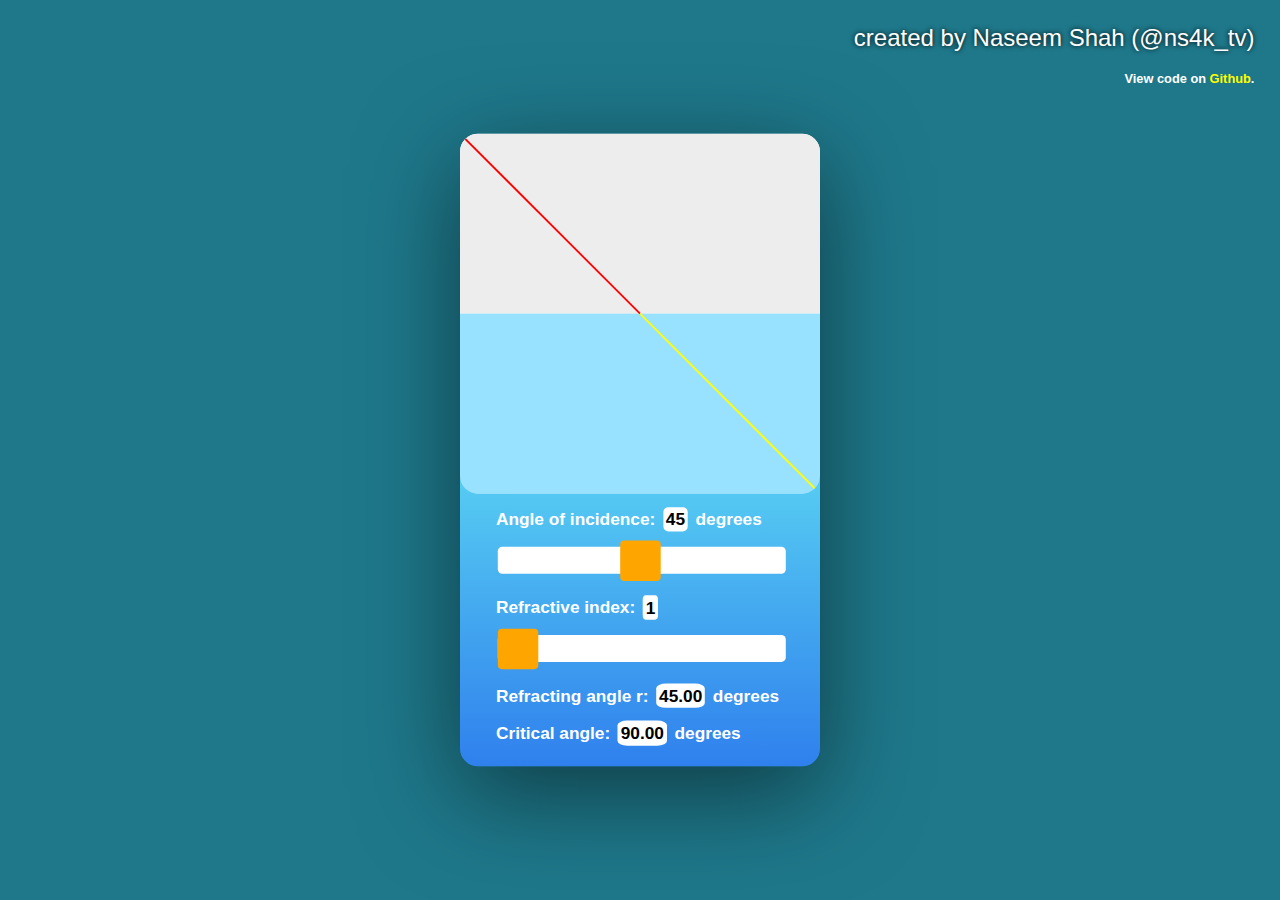
<file: index.html>
<!DOCTYPE html>
<html lang="en">
<head>
  <style>
   :root{
     --size: 1;
   }   
    .container{
      display: inline-block;
      position: absolute;
      top: 50%;
      left: 50%;
      
      -webkit-transform: translate(-50%,-50%) scale( var(--size) );
      transform: translate(-50%,-50%) scale(--size);
      box-shadow: 0px 30px 110px rgba(0, 0, 0, 0.5);
      border-radius: 20px;      
      
    }
    
    body {
      
      font-family: Helvetica, sans-serif;
      margin:0%;
      background: #1e788a;
    

    }
    #demo, #demo2, #angler, #anglec{
      font-weight: bold;
      color: black;
      background: white;
      padding: 1%;
      margin:1%;
      border-radius: 20%;
    }
    .controls-container {
     
     width: 400px;
     background: linear-gradient(#56CCF2,#2F80ED);
     padding: 4% 10% 2% 10% ;
     font-weight: bold;
     font-size: .8em;
     box-sizing: border-box;
     margin-top: -20px;
     border-radius: 0 0 20px 20px; 

    }
    .slidecontainer {
    width: 100%;
    }
    .sim-container svg {
    position: relative;
    height:400px;
    width: 400px;
    border-radius: 20px;
    background: #ffffff;
    
    text-align: center;
    -webkit-transition: 1s;
    transition: box-shadow 0.3s ease-in-out;
    
    }
    .sim-container{
      
     /* background: #4CAF50;*/
      
      margin: 0px;
     
      
    } 
    
  
    
    .slider {
    -webkit-appearance: none;
    width: 100%;
    height: 30px;
    border-radius: 5px;
    background: #ffffff;
    outline: none;
    opacity: 1;
    
    }
    .slidecontainer{
      line-height: 2em;
      color: white;
    }
    
    
    .slider::-webkit-slider-thumb {
    -webkit-appearance: none;
    appearance: none;
    width: 45px;
    height: 45px;
    border-radius: 10%;
    background: orange;
    opacity: 1;
    cursor: pointer;
    }
    
    .slider::-moz-range-thumb {
      width: 45px;
    height: 45px;
    border-radius: 10%;
    background: orange;
    opacity: 1;
    cursor: pointer;
    
    }
    .created-by {
      text-align: right;
      font-weight: 300;
      font-size: 1.5em;
      color: white;
      text-shadow: 0px 0px 5px black;
      padding-right: 2%;
      margin-bottom: 0;
    }
    a{
      text-decoration: none;
      color:  yellow;
    }
    h4
    {
      text-align: right;
      color: white;
      margin-right: 2%;
      font-weight: bold;
      font-size: 0.8em;
    }  
   
    </style>
  <title>RefractionX by Naseem Shah</title>
</head>
<body>
<section>
      <h3 class="created-by">created by Naseem Shah (@ns4k_tv) <h3> <h4>View code on <a href="https://github.com/naseemshah/RefractionX/">Github</a>. </h4>
</section>
</section>
<div class="container" id="container">
<section>
  <div class="sim-container" >
  
  <svg >
  <rect  width="600" height="200" x="0" y="0" style="fill:rgba(235, 235, 235, 0.918); stroke-width:10;" fill-opacity="1" />
  <rect id="rect" width="600" height="250" x="0" y="200" style="fill:rgb(0, 183, 255); stroke-width:10;" fill-opacity="0.4" />
  <line id="item" x1="0" y1="0" x2="200" y2="200" transform="rotate(0,200,200)" style="stroke:rgb(255,0,0);stroke-width:2" />
  <line id="item2" x1="200" y1="200" x2="400" y2="400" transform="rotate(0,200,200)" style="stroke:rgb(255, 255, 0);stroke-width:2" />
  </svg>
</div>
</section>

<section class="controls-container"> 
  <div class="slidecontainer">
  <h2>Angle of incidence: <span id="demo"></span> degrees</h2>
  <input type="range" min="1" max="90" value="45" class="slider" id="myRange">
  
  </div>
  <div class="slidecontainer">
  <h2>Refractive index: <span id="demo2"></span></h2>
  <input type="range" min="1.00" max="2.5" step="0.01" value="1.00" class="slider" id="myRange2">
  <h2>Refracting angle r: <span id="angler"></span> degrees</h2>
  <h2>Critical angle: <span id="anglec"></span> degrees</h2>
</div>
  
</section>
</div>
<script>
  /* Code to re-size the th sim according to viewport hieght*/
         var newsize=1;
         resizeSim();
         function resizeSim() {
          var viewportHeight= document.documentElement.clientHeight;
          var SimElement = document.querySelector(".container");
          newsize=viewportHeight/1000;
          console.log(newsize);
          SimElement.style.setProperty('--size', newsize)
         }
         window.addEventListener("resize", resizeSim)
  /*end of code*/


/*Code to check whether Total Internal Reflection happens.*/
function checkCrit(){
  var incidentAngle = slider.value;
  var refractiveIndex = slider2.value;
  var criticalAngle = Math.asin(1/refractiveIndex) * 180 /  Math.PI ;
  var reflectedAngle = incidentAngle - 135;
  document.getElementById("anglec").innerHTML=criticalAngle.toFixed(2);
  if(incidentAngle>criticalAngle){
    var reflectedLine = document.getElementById("item2");
    reflectedLine.setAttribute('transform','rotate('+ reflectedAngle +',200,200)');
  }
}
/***/

function updateangle(){
var angle=45-slider.value;
var angle12=45-r;
var kh=45.0-(Math.asin(Math.sin((Math.PI/180)*slider.value)/slider2.value))*(180/Math.PI);

var r= (Math.asin(Math.sin((Math.PI/180)*slider.value)/slider2.value))*(180/Math.PI);

var myElement = document.getElementById("item");
myElement.setAttribute('transform','rotate('+ angle +',200,200)');

var myElement3 = document.getElementById("rect");
myElement3.setAttribute('fill-opacity', + (slider2.value/2.5) + - 0 );
if(slider.value==90)
{
kh=-45;
}
var myElement2 = document.getElementById("item2");
myElement2.setAttribute('transform','rotate('+ kh +',200,200)');
document.getElementById("angler").innerHTML=r.toFixed(2);
checkCrit();
}


var slider = document.getElementById("myRange");
var output = document.getElementById("demo");
output.innerHTML = slider.value;

var slider2 = document.getElementById("myRange2");
var output2 = document.getElementById("demo2");
output2.innerHTML = slider2.value;

slider.oninput = function() {
output.innerHTML = this.value;
updateangle();
}
slider2.oninput = function() {
output2.innerHTML = this.value;
updateangle();

}
updateangle();

</script>

</body>


</html>
</file>
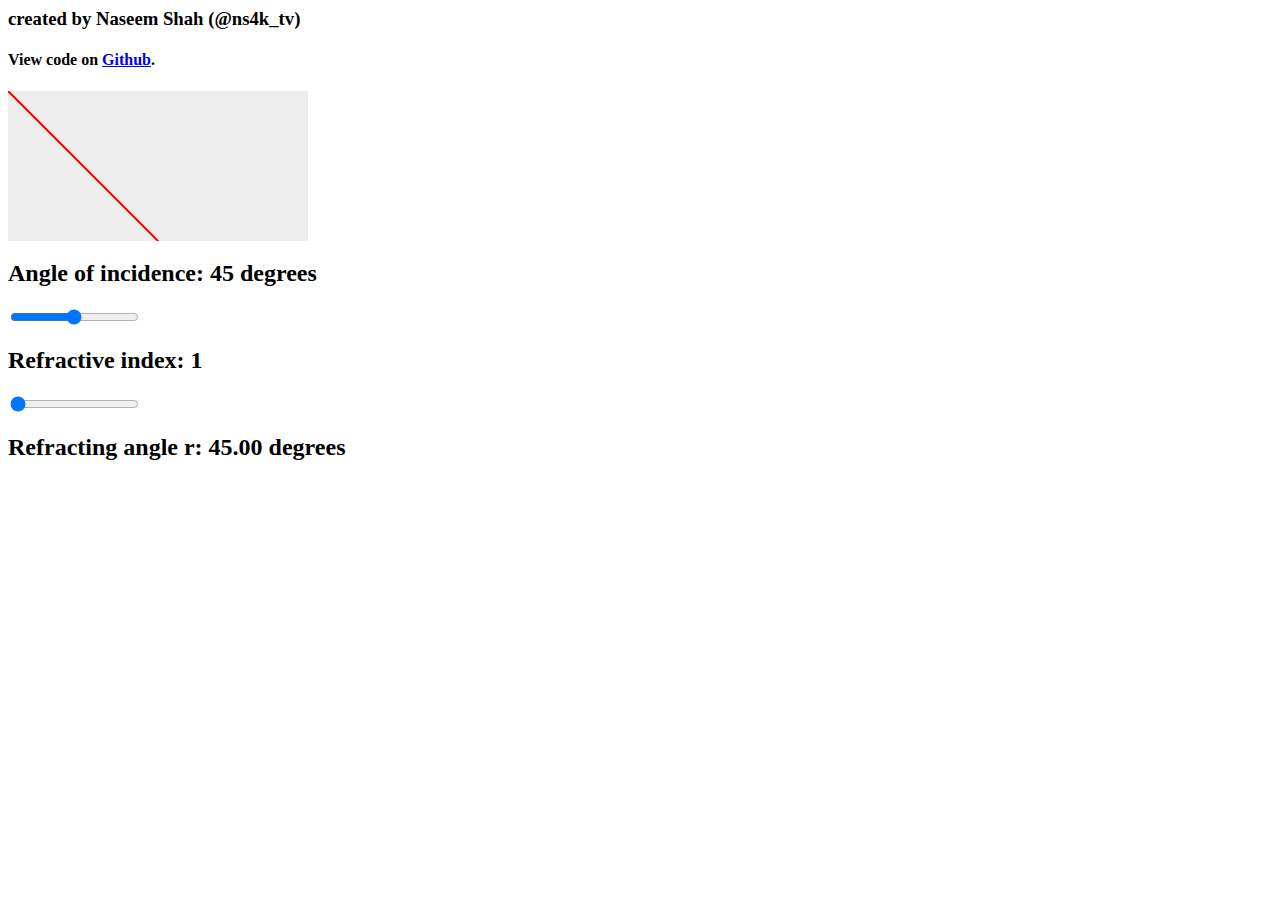
<file: code.html>
<body>
<section>
      <h3 class="created-by :">created by Naseem Shah (@ns4k_tv) <h3> <h4>View code on <a href="https://github.com/naseemshah/RefractionX/">Github</a>. </h4>
</section>
</section>
<div class="container" id="container">
<section>
  <div class="sim-container" >
  
  <svg >
  <rect  width="600" height="200" x="0" y="0" style="fill:rgba(235, 235, 235, 0.918); stroke-width:10;" fill-opacity="1" />
  <rect id="rect" width="600" height="250" x="0" y="200" style="fill:rgb(0, 183, 255); stroke-width:10;" fill-opacity="0.4" />
  <line id="item" x1="0" y1="0" x2="200" y2="200" transform="rotate(0,200,200)" style="stroke:rgb(255,0,0);stroke-width:2" />
  <line id="item2" x1="200" y1="200" x2="400" y2="400" transform="rotate(0,200,200)" style="stroke:rgb(255, 255, 0);stroke-width:2" />
  </svg>
</div>
</section>

<section class="controls-container"> 
  <div class="slidecontainer">
  <h2>Angle of incidence: <span id="demo"></span> degrees</h2>
  <input type="range" min="1" max="90" value="45" class="slider" id="myRange">
  
  </div>
  <div class="slidecontainer">
  <h2>Refractive index: <span id="demo2"></span></h2>
  <input type="range" min="1.00" max="2.5" step="0.01" value="1.00" class="slider" id="myRange2">
  <h2>Refracting angle r: <span id="angler"></span> degrees</h2>
</div>
  
</section>
</div>
<script>
  /* Code to re-size the th sim according to viewport hieght*/
         var newsize=1;
         resizeSim();
         function resizeSim() {
          var viewportHeight= document.documentElement.clientHeight;
          var SimElement = document.querySelector(".container");
          newsize=viewportHeight/1000;
          console.log(newsize);
          SimElement.style.setProperty('--size', newsize)
         }
         window.addEventListener("resize", resizeSim)
  /*end of code*/

function updateangle(){
var angle=45-slider.value;
var angle12=45-r;
var kh=45.0-(Math.asin(Math.sin((Math.PI/180)*slider.value)/slider2.value))*(180/Math.PI);

var r= (Math.asin(Math.sin((Math.PI/180)*slider.value)/slider2.value))*(180/Math.PI);

var myElement = document.getElementById("item");
myElement.setAttribute('transform','rotate('+ angle +',200,200)');

var myElement3 = document.getElementById("rect");
myElement3.setAttribute('fill-opacity', + (slider2.value/2.5) + - 0 );
if(slider.value==90)
{
kh=-45;
}
var myElement2 = document.getElementById("item2");
myElement2.setAttribute('transform','rotate('+ kh +',200,200)');
document.getElementById("angler").innerHTML=r.toFixed(2);

}


var slider = document.getElementById("myRange");
var output = document.getElementById("demo");
output.innerHTML = slider.value;

var slider2 = document.getElementById("myRange2");
var output2 = document.getElementById("demo2");
output2.innerHTML = slider2.value;

slider.oninput = function() {
output.innerHTML = this.value;
updateangle();
}
slider2.oninput = function() {
output2.innerHTML = this.value;
updateangle();

}
updateangle();

</script>

</body>
</file>
